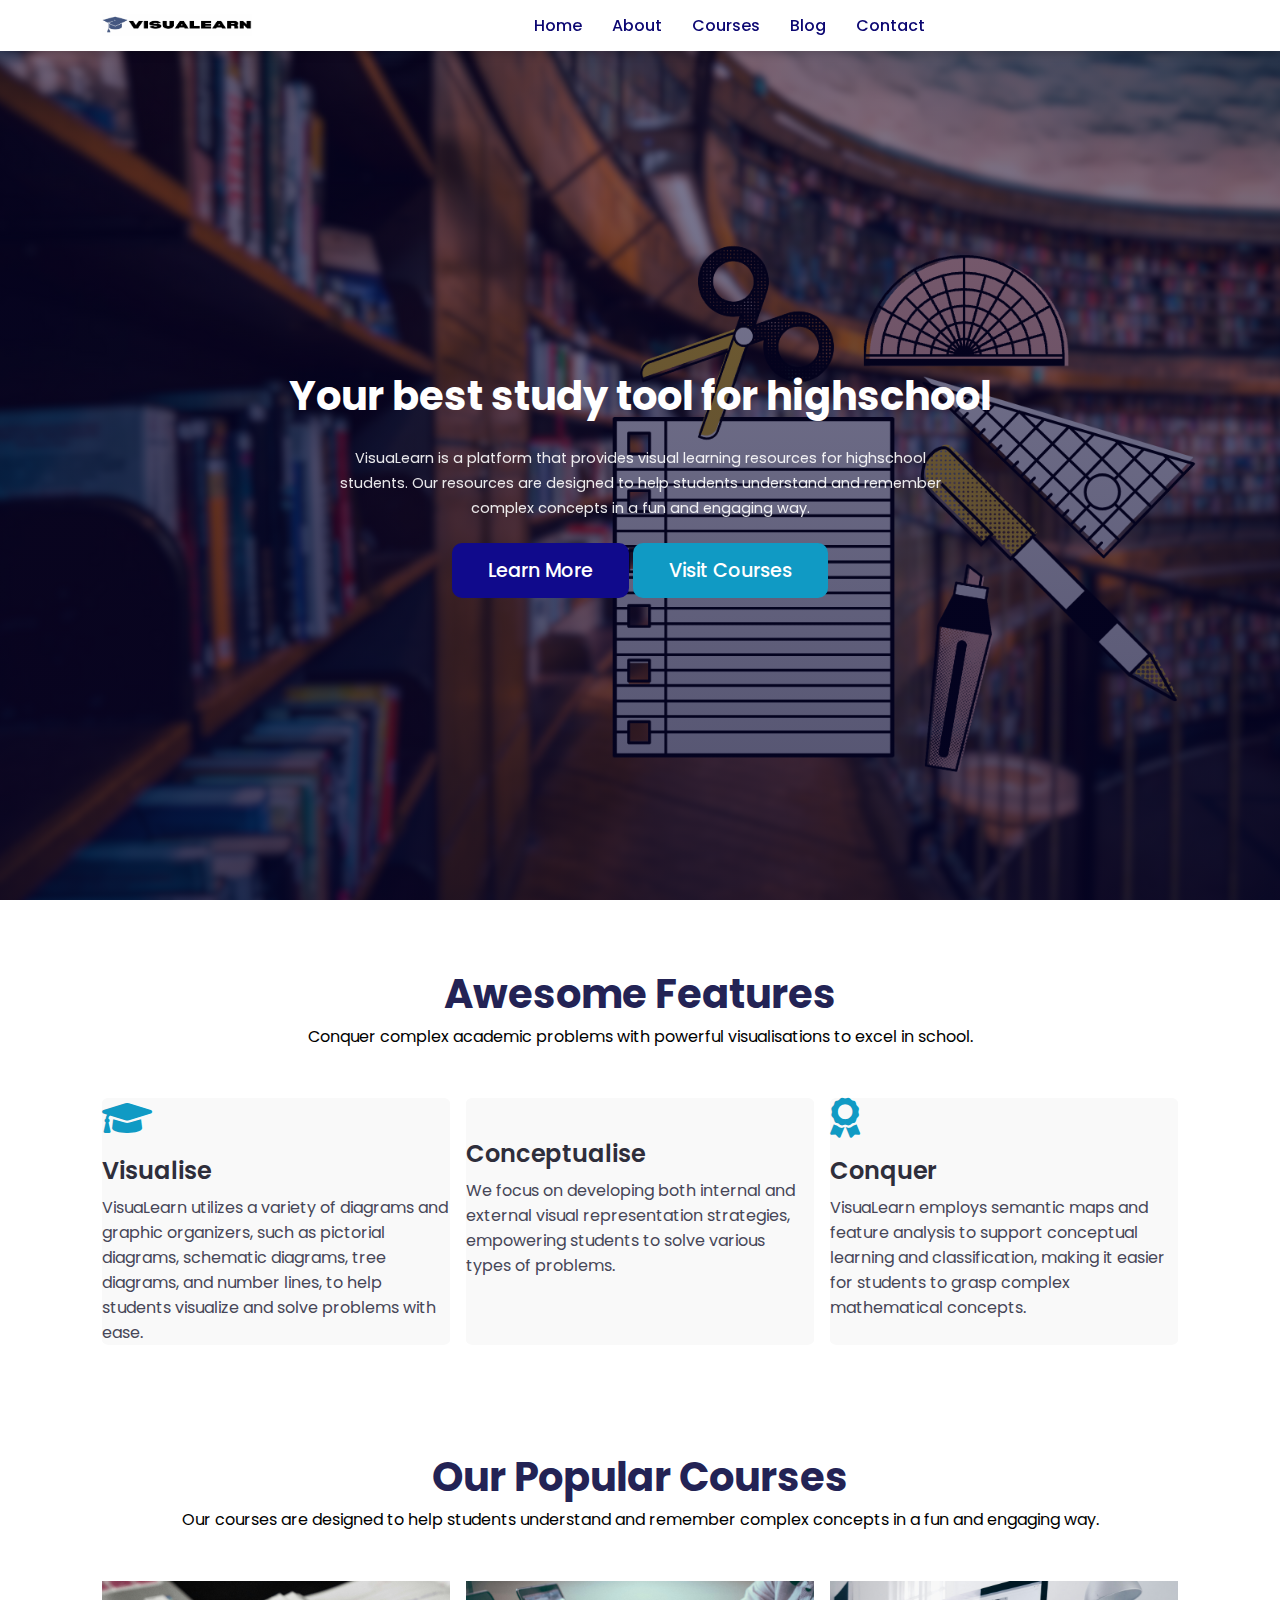
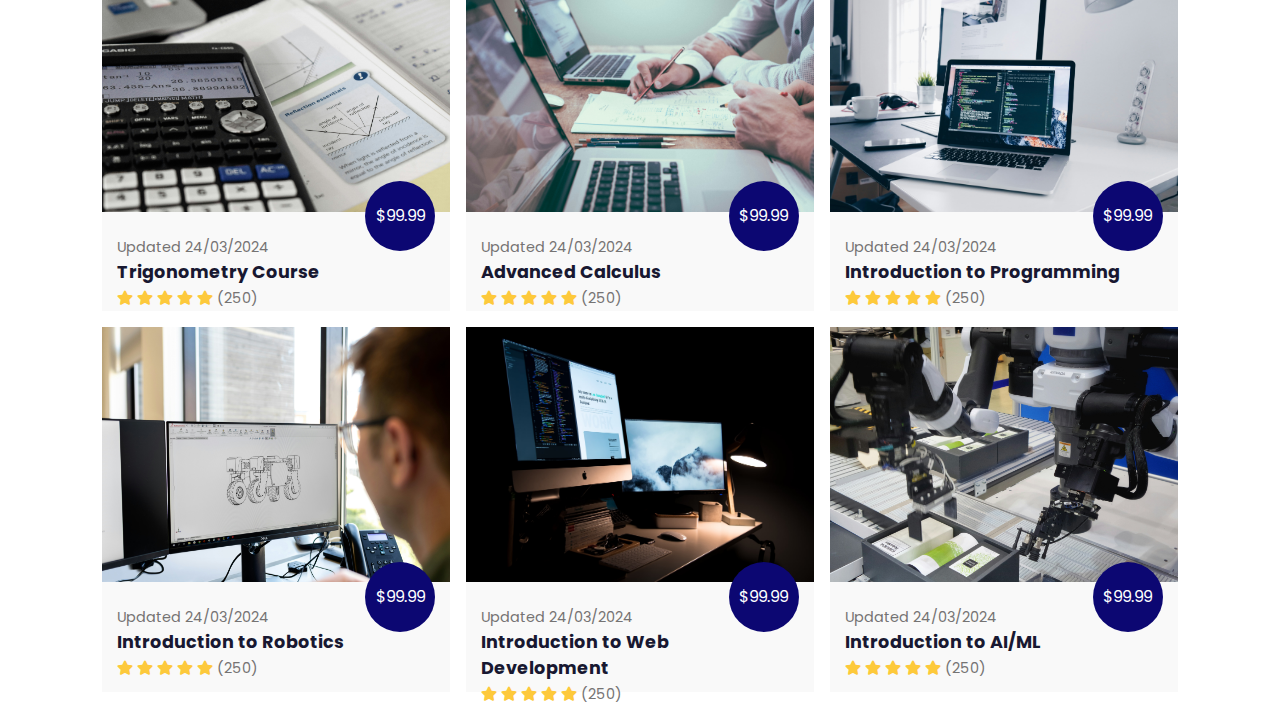
<file: index.html>
<!DOCTYPE html>
<html lang="en">

    <head>
        <meta charset="UTF-8">
        <meta http-equiv="X-UA-Compatible" content="IE=edge">
        <meta name="viewport" content="width=device-width, initial-scale=1.0">
        <title>VisuaLearn</title>

        <link rel="stylesheet" href="https://use.fontawesome.com/releases/v5.15.4/css/all.css" integrity="sha384-DyZ88mC6Up2uqS4h/KRgHuoeGwBcD4Ng9SiP4dIRy0EXTlnuz47vAwmeGwVChigm" crossorigin="anonymous"/>

        <link rel="stylesheet" href="https://pro.fontawesome.com/releases/v5.10.0/css/all.css" />

        <link rel="stylesheet" href="style.css">

        <script src="https://code.jquery.com/jquery-3.6.0.min.js"
            integrity="sha256-/xUj+3OJU5yExlq6GSYGSHk7tPXikynS7ogEvDej/m4=" crossorigin="anonymous"></script>

    </head>

    <body>

        <!-- Navigation -->
        <nav>
            <img src="images/logo.png" alt="">
            <div class="Navigation">
                <ul>
                    <li><a href="index.html">Home</a></li>
                    <li><a href="about.html">About</a></li>
                    <li><a href="courses.html">Courses</a></li>
                    <li><a href="blog.html">Blog</a></li>
                    <li><a href="contact.html">Contact</a></li>
                </ul>
            </div>
        </nav>


        <!-- Home -->
        
        <section id="Home">
            <h2>Your best study tool for highschool</h2>
            <p>VisuaLearn is a platform that provides visual learning resources for highschool students. Our resources are designed to help students understand and remember complex concepts in a fun and engaging way.</p>
            <div class="btn">
                <a class="blue" href="about.html">Learn More</a>
                <a class="lblue" href="#">Visit Courses</a>
            </div>
        </section>


        <!-- features -->

        <section id="features">
            <h1> Awesome Features</h1>
            <p>Conquer complex academic problems with powerful visualisations to excel in school.</p>
            <div class="fea-base">
                <div class="fea-box">
                    <i class="fas fa-graduation-cap"></i>
                    <h3>Visualise</h3>
                    <p>VisuaLearn utilizes a variety of diagrams and graphic organizers, such as pictorial diagrams, schematic diagrams, tree diagrams, and number lines, to help students visualize and solve problems with ease.</p>
                </div>
                <div class="fea-box">
                    <i class="fas fa-file-certificate"></i>
                    <h3>Conceptualise</h3>
                    <p>We focus on developing both internal and external visual representation strategies, empowering students to solve various types of problems.</p>
                </div>
                <div class="fea-box">
                    <i class="fas fa-award"></i>
                    <h3>Conquer</h3>
                    <p>VisuaLearn employs semantic maps and feature analysis to support conceptual learning and classification, making it easier for students to grasp complex mathematical concepts.</p>
                </div>
            </div>
        </section>

        <!-- Courses -->
        
        <section id="course">
            <h1>Our Popular Courses</h1>
            <p>Our courses are designed to help students understand and remember complex concepts in a fun and engaging way.</p>
            <div class="course-box">
                <div class="courses">
                    <img src="images/c1+.jpg" alt="">
                    <div class="details">
                        <span>Updated 24/03/2024</span>
                        <h6>Trigonometry Course</h6>
                        <div class="star">
                            <i class="fas fa-star"></i>
                            <i class="fas fa-star"></i>
                            <i class="fas fa-star"></i>
                            <i class="fas fa-star"></i>
                            <i class="fas fa-star"></i>
                            <span>(250)</span>
                        </div>
                    </div>
                    <div class="cost">
                        $99.99
                    </div>

    
                </div>

                <div class="courses">
                    <img src="images/c2.jpg" alt="">
                    <div class="details">
                        <span>Updated 24/03/2024</span>
                        <h6>Advanced Calculus</h6>
                        <div class="star">
                            <i class="fas fa-star"></i>
                            <i class="fas fa-star"></i>
                            <i class="fas fa-star"></i>
                            <i class="fas fa-star"></i>
                            <i class="fas fa-star"></i>
                            <span>(250)</span>
                        </div>
                    </div>
                    <div class="cost">
                        $99.99
                    </div>

    
                </div>

                <div class="courses">
                    <img src="images/c3.jpg" alt="">
                    <div class="details">
                        <span>Updated 24/03/2024</span>
                        <h6>Introduction to Programming</h6>
                        <div class="star">
                            <i class="fas fa-star"></i>
                            <i class="fas fa-star"></i>
                            <i class="fas fa-star"></i>
                            <i class="fas fa-star"></i>
                            <i class="fas fa-star"></i>
                            <span>(250)</span>
                        </div>
                    </div>
                    <div class="cost">
                        $99.99
                    </div>

    
                </div>
                
                <div class="courses">
                    <img src="images/c4.jpg" alt="">
                    <div class="details">
                        <span>Updated 24/03/2024</span>
                        <h6>Introduction to Robotics</h6>
                        <div class="star">
                            <i class="fas fa-star"></i>
                            <i class="fas fa-star"></i>
                            <i class="fas fa-star"></i>
                            <i class="fas fa-star"></i>
                            <i class="fas fa-star"></i>
                            <span>(250)</span>
                        </div>
                    </div>
                    <div class="cost">
                        $99.99
                    </div>

    
                </div>

                <div class="courses">
                    <img src="images/c5.jpg" alt="">
                    <div class="details">
                        <span>Updated 24/03/2024</span>
                        <h6>Introduction to Web Development</h6>
                        <div class="star">
                            <i class="fas fa-star"></i>
                            <i class="fas fa-star"></i>
                            <i class="fas fa-star"></i>
                            <i class="fas fa-star"></i>
                            <i class="fas fa-star"></i>
                            <span>(250)</span>
                        </div>
                    </div>
                    <div class="cost">
                        $99.99
                    </div>

    
                </div>

                <div class="courses">
                    <img src="images/c6.jpg" alt="">
                    <div class="details">
                        <span>Updated 24/03/2024</span>
                        <h6>Introduction to AI/ML</h6>
                        <div class="star">
                            <i class="fas fa-star"></i>
                            <i class="fas fa-star"></i>
                            <i class="fas fa-star"></i>
                            <i class="fas fa-star"></i>
                            <i class="fas fa-star"></i>
                            <span>(250)</span>
                        </div>
                    </div>
                    <div class="cost">
                        $99.99
                    </div>

    
                </div>
            </div>
        </section>    

        <!-- Registration -->

        <!-- Profiles -->

        <!-- Footer -->


        <script>

            // Navaigation Bar

        </script>


    </body>

</html>
</file>
<file: style.css>
@import url("https://fonts.googleapis.com/css2?family=Poppins:wght@100;200;300;400;500;600;700;800;900&display=swap");
* {
  margin: 0;
  padding: 0;
  box-sizing: border-box;
  font-family: "Poppins", sans-serif;
}

body {
  font-family: "Poppins", sans-serif;
}

/* Global Tags */

h1 {
  font-size: 2.5rem;
  font-weight: 700;
  color: rgb(35, 35, 85);
}

span {
  font-size: 0.9rem;
  color: #757373;
}

h6 {
  font-size: 1.1rem;
  color: rgb(24, 24, 49);
}

/* Navigation */
nav {
  display: flex;
  flex-direction: row;
  justify-content: space-between;
  padding: 1vw 8vw;
  align-items: center;
  box-shadow: 2px 2px 10px rgba(0, 0, 0, 0.2);
  position: fixed;
  width: 100%;
  background-color: #fff;
}

nav img {
  width: 150px;
  cursor: pointer; 
}

nav .Navigation ul {
  display: flex;
  flex-direction: row;
  justify-content: flex-end;
  align-items: center;
  width: 40%;
}

nav .Navigation ul li {
  list-style: none;
  margin-left: 30px;
}

nav .Navigation ul li a {
  text-decoration: none;
  color: #0c0772;
  font-size: 16px;
  font-weight: 500;
  transition: 0.3s ease-in-out;
}

nav .Navigation ul li a:hover {
  color: #100a8c;
}
/* Home */

#Home{
  background-image: linear-gradient(rgba(9, 5, 54, 0.5), rgba(5, 4, 46, 0.7)),
    url("images/back.png");
    width: 100%;
    height: 100vh;
    background-size: cover;
    background-position: center;
    display: flex;
    flex-direction: column;
    justify-content: center;
    align-items: center;
    text-align: center;
    padding-top: 50px ;
}

#Home h2 {
  font-size: 2.5rem;
  color: #fff;
  opacity: 1;
  margin-bottom: 20px;
}

#Home p {
  width: 50%;
  color: #fff;
  font-size: 0.9rem;
  list-style: none;
  margin: 0 auto;
  opacity: 0.9;
  line-height: 25px;
}

#Home .btn {
  margin-top: 35px;
               
}

#Home a {
  text-decoration: none;
  color: #fff;
  font-size: 1.2rem;
  padding: 14px 36px; 
  background-color: #109ac4;
  font-weight: 500;
  border-radius: 10px;
}

#Home a.blue {
  color:#fff;
  background: #100a8c;
  transition: 0.4s ease;
}

#Home a.blue:hover {
  color: #100a8c;
  background-color: whitesmoke;
}



#Home a.lblue {
  color:#fff;
  background: #109ac4;
  transition: 0.4s ease;
}

#Home a.lblue:hover {
  color: #109ac4;
  background-color: whitesmoke;
}
/* features */

#features {
  padding: 5vw 8vw 0 8vw; 
  text-align: center;
}

#features .fea-base{
  display: grid;
  grid-template-columns: repeat(auto-fit, minmax(320px, 1fr));
  grid-gap: 1rem;
  margin-top: 49px;
}

#features .fea-box {
  background-color: #f9f9f9;
  text-align: start;
  border-radius: 2%;
}

#features .fea-box i {
  font-size: 2.5rem;
  color: #109ac4;
} 

#features .fea-box h3 {
  font-size: 1.5rem;
  font-weight: 600;
  color: rgb(46, 46, 59);
  padding: 13px 0 7px 0;
}

#features .fea-box p {
  font-size: 1rem;
  color: rgb(70, 70, 87);
  font-weight: 400;
}

/* course */

#course{
  padding: 8vw 8vw 0 8vw; 
  text-align: center;
}

#course .course-box{
  display: grid;
  grid-template-columns: repeat(auto-fit, minmax(320px, 1fr));
  grid-gap: 1rem;
  margin-top: 49px;
}

#course .courses{
  text-align: start;
  background: #f9f9f9;
  height: 100%;
  position: relative;
}

#course .courses img {
  width: 100%;
  height: 70%;
  background-size: cover;
  background-position: center;
}

#course .courses .details {
  padding: 15px 15px 0 15px;
}

#course .courses .details i{
  color: #fdc93b;
  font-size: .9rem;
}

#course .courses .cost{
  background-color: #0c0772;
  color: #fff;
  line-height: 70px;
  width: 70px;
  height: 70px;
  text-align: center;
  border-radius: 50%;
  position: absolute;
  right: 15px;
  bottom: 60px;
}



/* registration */

/* experts */

/* footer */

/* About */

/* Blog */

/* Course_inner */

/* contact */

/* responsive */

@media (max-width: 769px) {
}

@media (max-width: 475px) {
}
</file>
